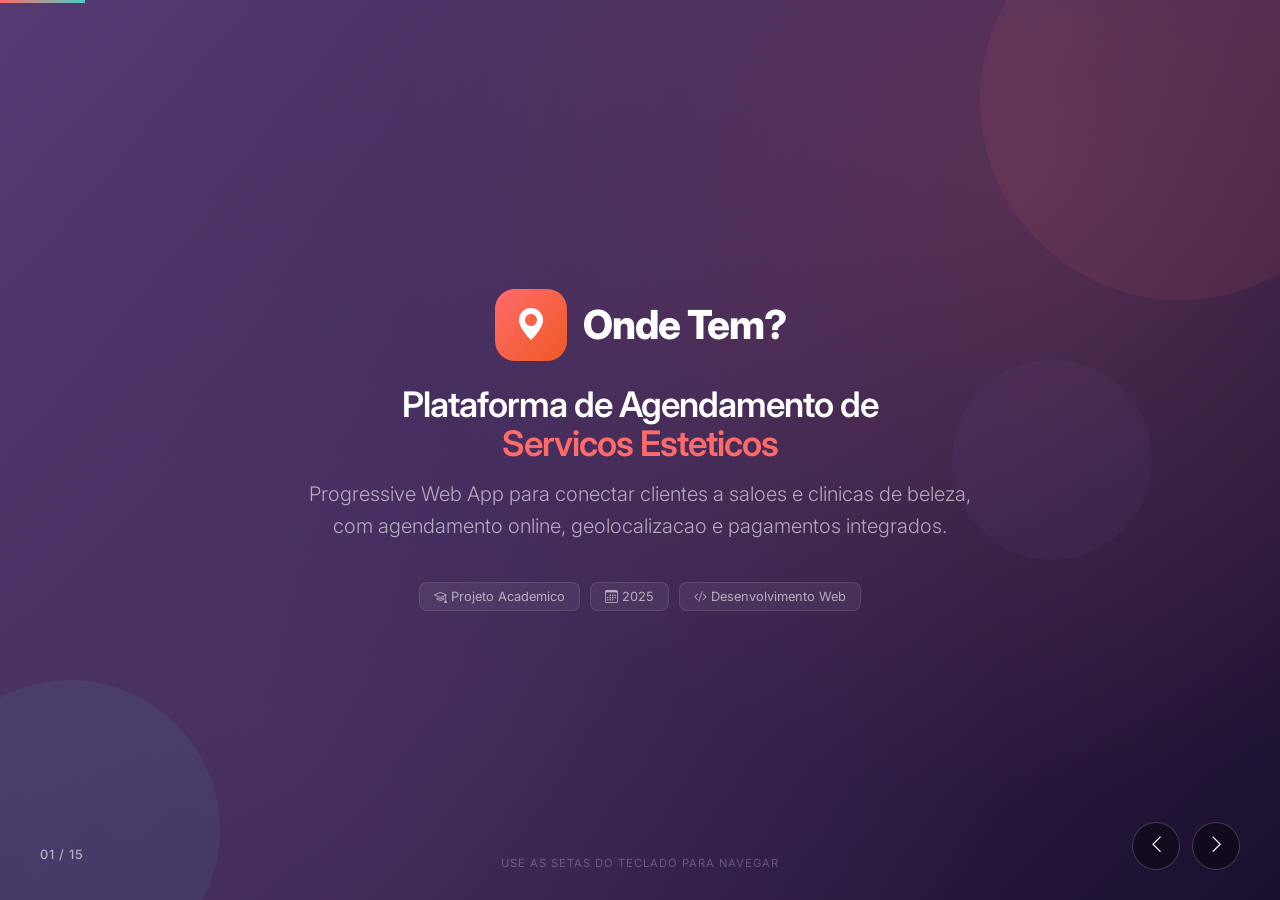
<file: apresentacao-ondetem.html>
<!DOCTYPE html>
<html lang="pt-br">
<head>
  <meta charset="UTF-8">
  <meta name="viewport" content="width=device-width, initial-scale=1.0">
  <title>Onde Tem? - Apresentacao Academica</title>
  <link href="https://fonts.googleapis.com/css2?family=Inter:wght@300;400;500;600;700;800;900&family=Fira+Code:wght@400;500&display=swap" rel="stylesheet">
  <link rel="stylesheet" href="https://cdn.jsdelivr.net/npm/bootstrap-icons@1.10.5/font/bootstrap-icons.css">
  <style>
    *, *::before, *::after { box-sizing: border-box; margin: 0; padding: 0; }

    :root {
      --primary: #553A73;
      --primary-light: #7B5EA7;
      --primary-dark: #3d2854;
      --accent: #FF6B6B;
      --accent2: #4ECDC4;
      --bg-dark: #0f0a1a;
      --bg-card: rgba(255,255,255,0.06);
      --text: #ffffff;
      --text-muted: rgba(255,255,255,0.6);
      --gradient1: linear-gradient(135deg, #553A73 0%, #3d2854 50%, #1a0f2e 100%);
      --gradient2: linear-gradient(135deg, #FF6B6B, #ee5a24);
      --gradient3: linear-gradient(135deg, #4ECDC4, #44b09e);
    }

    html { scroll-behavior: smooth; }

    body {
      font-family: 'Inter', -apple-system, sans-serif;
      background: var(--bg-dark);
      color: var(--text);
      overflow: hidden;
      height: 100vh;
      width: 100vw;
    }

    /* SLIDE CONTAINER */
    .slides-container {
      display: flex;
      width: 100%;
      height: 100vh;
      overflow: hidden;
      position: relative;
    }

    .slide {
      min-width: 100vw;
      height: 100vh;
      display: flex;
      flex-direction: column;
      justify-content: center;
      align-items: center;
      padding: 60px 80px;
      position: relative;
      overflow: hidden;
      transition: transform 0.6s cubic-bezier(0.25, 0.46, 0.45, 0.94);
    }

    /* BACKGROUNDS */
    .slide::before {
      content: '';
      position: absolute;
      top: 0; left: 0; right: 0; bottom: 0;
      z-index: 0;
    }

    .slide > * { position: relative; z-index: 1; }

    .bg-gradient1 { background: var(--gradient1); }
    .bg-gradient1::before {
      background: radial-gradient(circle at 20% 80%, rgba(85,58,115,0.4) 0%, transparent 60%),
                  radial-gradient(circle at 80% 20%, rgba(255,107,107,0.15) 0%, transparent 50%);
    }

    .bg-dark-pattern {
      background: #0f0a1a;
    }
    .bg-dark-pattern::before {
      background: radial-gradient(circle at 30% 70%, rgba(85,58,115,0.3) 0%, transparent 50%),
                  radial-gradient(circle at 70% 30%, rgba(78,205,196,0.1) 0%, transparent 40%);
    }

    .bg-accent {
      background: linear-gradient(135deg, #553A73 0%, #1a0f2e 100%);
    }
    .bg-accent::before {
      background: radial-gradient(circle at 50% 50%, rgba(255,107,107,0.15) 0%, transparent 60%);
    }

    .bg-tech {
      background: linear-gradient(160deg, #0f0a1a 0%, #1a1030 50%, #0f0a1a 100%);
    }
    .bg-tech::before {
      background:
        radial-gradient(circle at 10% 90%, rgba(78,205,196,0.2) 0%, transparent 40%),
        radial-gradient(circle at 90% 10%, rgba(255,107,107,0.1) 0%, transparent 40%);
    }

    /* ANIMATED SHAPES */
    .floating-shape {
      position: absolute;
      border-radius: 50%;
      opacity: 0.08;
      animation: floatShape 20s ease-in-out infinite;
    }
    .floating-shape.s1 { width: 400px; height: 400px; top: -100px; right: -100px; background: var(--accent); animation-delay: 0s; }
    .floating-shape.s2 { width: 300px; height: 300px; bottom: -80px; left: -80px; background: var(--accent2); animation-delay: -7s; }
    .floating-shape.s3 { width: 200px; height: 200px; top: 40%; right: 10%; background: var(--primary-light); animation-delay: -14s; }

    @keyframes floatShape {
      0%, 100% { transform: translate(0, 0) rotate(0deg); }
      33% { transform: translate(30px, -30px) rotate(120deg); }
      66% { transform: translate(-20px, 20px) rotate(240deg); }
    }

    /* TYPOGRAPHY */
    .slide-number {
      position: absolute;
      top: 30px;
      left: 40px;
      font-size: 0.75rem;
      font-weight: 600;
      letter-spacing: 3px;
      text-transform: uppercase;
      color: var(--text-muted);
    }

    .section-tag {
      display: inline-block;
      background: rgba(255,107,107,0.15);
      color: var(--accent);
      padding: 6px 18px;
      border-radius: 30px;
      font-size: 0.75rem;
      font-weight: 600;
      letter-spacing: 2px;
      text-transform: uppercase;
      margin-bottom: 20px;
      border: 1px solid rgba(255,107,107,0.2);
    }

    .section-tag.green {
      background: rgba(78,205,196,0.15);
      color: var(--accent2);
      border-color: rgba(78,205,196,0.2);
    }

    .section-tag.purple {
      background: rgba(85,58,115,0.3);
      color: var(--primary-light);
      border-color: rgba(85,58,115,0.3);
    }

    h1 {
      font-size: 3.5rem;
      font-weight: 800;
      line-height: 1.1;
      margin-bottom: 20px;
      letter-spacing: -1px;
    }

    h2 {
      font-size: 2.8rem;
      font-weight: 700;
      line-height: 1.15;
      margin-bottom: 16px;
      letter-spacing: -0.5px;
    }

    h3 {
      font-size: 1.6rem;
      font-weight: 600;
      margin-bottom: 12px;
    }

    .subtitle {
      font-size: 1.25rem;
      color: var(--text-muted);
      font-weight: 300;
      line-height: 1.6;
      max-width: 700px;
    }

    .highlight { color: var(--accent); }
    .highlight2 { color: var(--accent2); }
    .highlight-purple { color: var(--primary-light); }

    /* GRID LAYOUTS */
    .content-grid {
      display: grid;
      gap: 24px;
      width: 100%;
      max-width: 1100px;
    }

    .grid-2 { grid-template-columns: 1fr 1fr; }
    .grid-3 { grid-template-columns: 1fr 1fr 1fr; }
    .grid-4 { grid-template-columns: 1fr 1fr 1fr 1fr; }
    .grid-2-1 { grid-template-columns: 2fr 1fr; }
    .grid-1-2 { grid-template-columns: 1fr 2fr; }

    /* CARDS */
    .card-glass {
      background: var(--bg-card);
      backdrop-filter: blur(20px);
      border: 1px solid rgba(255,255,255,0.08);
      border-radius: 20px;
      padding: 32px;
      transition: all 0.3s ease;
    }

    .card-glass:hover {
      background: rgba(255,255,255,0.1);
      border-color: rgba(255,255,255,0.15);
      transform: translateY(-4px);
    }

    .card-glass .icon-box {
      width: 56px;
      height: 56px;
      border-radius: 16px;
      display: flex;
      align-items: center;
      justify-content: center;
      font-size: 1.5rem;
      margin-bottom: 16px;
    }

    .icon-red { background: rgba(255,107,107,0.15); color: var(--accent); }
    .icon-green { background: rgba(78,205,196,0.15); color: var(--accent2); }
    .icon-purple { background: rgba(85,58,115,0.3); color: var(--primary-light); }
    .icon-blue { background: rgba(59,130,246,0.15); color: #60a5fa; }
    .icon-orange { background: rgba(251,191,36,0.15); color: #fbbf24; }

    .card-glass h3 { font-size: 1.15rem; margin-bottom: 8px; }
    .card-glass p { font-size: 0.9rem; color: var(--text-muted); line-height: 1.5; margin: 0; }

    /* TECH BADGES */
    .tech-badge {
      display: inline-flex;
      align-items: center;
      gap: 8px;
      background: var(--bg-card);
      border: 1px solid rgba(255,255,255,0.1);
      border-radius: 12px;
      padding: 12px 20px;
      font-size: 0.9rem;
      font-weight: 500;
      transition: all 0.3s ease;
    }
    .tech-badge:hover {
      background: rgba(255,255,255,0.1);
      transform: scale(1.05);
    }
    .tech-badge i { font-size: 1.3rem; }

    /* FLOW DIAGRAM */
    .flow-step {
      display: flex;
      align-items: center;
      gap: 20px;
      padding: 20px;
      background: var(--bg-card);
      border-radius: 16px;
      border: 1px solid rgba(255,255,255,0.08);
    }

    .flow-number {
      width: 48px;
      height: 48px;
      border-radius: 50%;
      display: flex;
      align-items: center;
      justify-content: center;
      font-weight: 700;
      font-size: 1.2rem;
      flex-shrink: 0;
    }

    .flow-arrow {
      text-align: center;
      color: var(--text-muted);
      font-size: 1.5rem;
      padding: 4px 0;
    }

    /* STATS */
    .stat-big {
      text-align: center;
    }
    .stat-big .number {
      font-size: 3rem;
      font-weight: 800;
      background: var(--gradient2);
      -webkit-background-clip: text;
      -webkit-text-fill-color: transparent;
      background-clip: text;
    }
    .stat-big .label {
      font-size: 0.85rem;
      color: var(--text-muted);
      margin-top: 4px;
    }

    /* TABLE */
    .comparison-table {
      width: 100%;
      max-width: 900px;
      border-collapse: separate;
      border-spacing: 0;
      border-radius: 16px;
      overflow: hidden;
      background: var(--bg-card);
      border: 1px solid rgba(255,255,255,0.08);
    }
    .comparison-table th {
      background: rgba(85,58,115,0.3);
      padding: 16px 24px;
      text-align: left;
      font-weight: 600;
      font-size: 0.9rem;
      letter-spacing: 0.5px;
    }
    .comparison-table td {
      padding: 14px 24px;
      border-top: 1px solid rgba(255,255,255,0.05);
      font-size: 0.9rem;
      color: var(--text-muted);
    }
    .comparison-table tr:hover td {
      background: rgba(255,255,255,0.03);
    }

    /* TIMELINE */
    .timeline {
      display: flex;
      flex-direction: column;
      gap: 0;
      max-width: 800px;
      width: 100%;
    }
    .timeline-item {
      display: flex;
      gap: 20px;
      padding: 16px 0;
    }
    .timeline-dot {
      width: 14px;
      height: 14px;
      border-radius: 50%;
      margin-top: 5px;
      flex-shrink: 0;
      position: relative;
    }
    .timeline-dot::after {
      content: '';
      position: absolute;
      top: 18px;
      left: 50%;
      transform: translateX(-50%);
      width: 2px;
      height: calc(100% + 18px);
      background: rgba(255,255,255,0.1);
    }
    .timeline-item:last-child .timeline-dot::after { display: none; }

    /* NAVIGATION */
    .nav-controls {
      position: fixed;
      bottom: 30px;
      right: 40px;
      display: flex;
      gap: 12px;
      z-index: 1000;
    }

    .nav-btn {
      width: 48px;
      height: 48px;
      border-radius: 50%;
      border: 1px solid rgba(255,255,255,0.2);
      background: rgba(0,0,0,0.4);
      backdrop-filter: blur(20px);
      color: white;
      cursor: pointer;
      display: flex;
      align-items: center;
      justify-content: center;
      font-size: 1.2rem;
      transition: all 0.3s ease;
    }

    .nav-btn:hover {
      background: var(--primary);
      border-color: var(--primary);
      transform: scale(1.1);
    }

    .slide-counter {
      position: fixed;
      bottom: 38px;
      left: 40px;
      font-size: 0.8rem;
      font-weight: 500;
      color: var(--text-muted);
      z-index: 1000;
      letter-spacing: 1px;
    }

    /* PROGRESS BAR */
    .progress-bar-top {
      position: fixed;
      top: 0;
      left: 0;
      height: 3px;
      background: linear-gradient(90deg, var(--accent), var(--accent2));
      z-index: 1001;
      transition: width 0.4s ease;
    }

    /* CODE BLOCK */
    .code-block {
      background: rgba(0,0,0,0.4);
      border: 1px solid rgba(255,255,255,0.1);
      border-radius: 12px;
      padding: 20px 24px;
      font-family: 'Fira Code', monospace;
      font-size: 0.85rem;
      line-height: 1.7;
      overflow-x: auto;
      color: #e2e8f0;
    }
    .code-comment { color: #6b7280; }
    .code-keyword { color: #c084fc; }
    .code-string { color: #34d399; }
    .code-func { color: #60a5fa; }

    /* LOGO */
    .logo-big {
      display: flex;
      align-items: center;
      gap: 16px;
      margin-bottom: 24px;
    }
    .logo-big .logo-icon {
      width: 72px;
      height: 72px;
      background: var(--gradient2);
      border-radius: 20px;
      display: flex;
      align-items: center;
      justify-content: center;
      font-size: 2rem;
      color: white;
    }
    .logo-big .logo-text {
      font-size: 2.5rem;
      font-weight: 800;
      letter-spacing: -1px;
    }

    /* LIST */
    .feature-list {
      list-style: none;
      padding: 0;
    }
    .feature-list li {
      display: flex;
      align-items: flex-start;
      gap: 12px;
      padding: 10px 0;
      font-size: 0.95rem;
      color: var(--text-muted);
    }
    .feature-list li i {
      color: var(--accent2);
      margin-top: 3px;
      flex-shrink: 0;
    }

    /* TWO-COL LAYOUT */
    .two-col {
      display: flex;
      gap: 60px;
      width: 100%;
      max-width: 1100px;
      align-items: center;
    }
    .two-col .col-text { flex: 1; }
    .two-col .col-visual { flex: 1; }

    /* MOCKUP */
    .browser-mockup {
      background: #1a1a2e;
      border-radius: 16px;
      border: 1px solid rgba(255,255,255,0.1);
      overflow: hidden;
      box-shadow: 0 20px 60px rgba(0,0,0,0.4);
    }
    .browser-bar {
      display: flex;
      align-items: center;
      gap: 8px;
      padding: 12px 16px;
      background: rgba(255,255,255,0.05);
      border-bottom: 1px solid rgba(255,255,255,0.06);
    }
    .browser-dot {
      width: 10px;
      height: 10px;
      border-radius: 50%;
    }
    .browser-dot.red { background: #ff5f56; }
    .browser-dot.yellow { background: #ffbd2e; }
    .browser-dot.green { background: #27ca3f; }
    .browser-url {
      flex: 1;
      margin-left: 10px;
      background: rgba(0,0,0,0.3);
      border-radius: 6px;
      padding: 5px 12px;
      font-size: 0.75rem;
      color: var(--text-muted);
    }
    .browser-content {
      padding: 24px;
      min-height: 200px;
    }

    /* ARCHITECTURE */
    .arch-box {
      padding: 16px 24px;
      border-radius: 12px;
      text-align: center;
      font-weight: 600;
      font-size: 0.9rem;
    }
    .arch-frontend { background: rgba(78,205,196,0.15); border: 1px solid rgba(78,205,196,0.3); color: var(--accent2); }
    .arch-backend { background: rgba(255,107,107,0.15); border: 1px solid rgba(255,107,107,0.3); color: var(--accent); }
    .arch-storage { background: rgba(85,58,115,0.3); border: 1px solid rgba(85,58,115,0.4); color: var(--primary-light); }
    .arch-api { background: rgba(251,191,36,0.15); border: 1px solid rgba(251,191,36,0.3); color: #fbbf24; }

    .connector {
      text-align: center;
      color: var(--text-muted);
      font-size: 1.5rem;
      padding: 4px 0;
    }

    /* RESPONSIVE */
    @media (max-width: 900px) {
      .slide { padding: 40px 30px; }
      h1 { font-size: 2.5rem; }
      h2 { font-size: 2rem; }
      .grid-2, .grid-3, .grid-4 { grid-template-columns: 1fr; }
      .two-col { flex-direction: column; gap: 30px; }
    }

    /* Keyboard hint */
    .keyboard-hint {
      position: fixed;
      bottom: 30px;
      left: 50%;
      transform: translateX(-50%);
      font-size: 0.7rem;
      color: rgba(255,255,255,0.25);
      z-index: 1000;
      letter-spacing: 1px;
    }

    /* Badge row */
    .badge-row {
      display: flex;
      flex-wrap: wrap;
      gap: 10px;
    }

    .mini-badge {
      background: rgba(255,255,255,0.06);
      border: 1px solid rgba(255,255,255,0.1);
      padding: 6px 14px;
      border-radius: 8px;
      font-size: 0.8rem;
      color: var(--text-muted);
    }

    .text-left { text-align: left; }
    .w-full { width: 100%; max-width: 1100px; }
    .mb-8 { margin-bottom: 8px; }
    .mb-16 { margin-bottom: 16px; }
    .mb-24 { margin-bottom: 24px; }
    .mb-32 { margin-bottom: 32px; }
    .mb-40 { margin-bottom: 40px; }
    .mt-16 { margin-top: 16px; }
    .mt-24 { margin-top: 24px; }
    .gap-16 { gap: 16px; }
    .gap-32 { gap: 32px; }
    .d-flex { display: flex; }
    .flex-wrap { flex-wrap: wrap; }
    .items-center { align-items: center; }
    .justify-center { justify-content: center; }
    .text-center { text-align: center; }

    .divider {
      width: 60px;
      height: 4px;
      border-radius: 2px;
      background: var(--gradient2);
      margin-bottom: 24px;
    }

    .tag-row {
      display: flex;
      gap: 8px;
      flex-wrap: wrap;
      margin-top: 12px;
    }
    .tag-sm {
      font-size: 0.7rem;
      padding: 4px 10px;
      border-radius: 6px;
      background: rgba(255,255,255,0.06);
      color: var(--text-muted);
      border: 1px solid rgba(255,255,255,0.08);
    }
  </style>
</head>
<body>

<div class="progress-bar-top" id="progressBar"></div>

<!-- ==================== SLIDE 1: CAPA ==================== -->
<div class="slides-container" id="slidesContainer">
  <div class="slide bg-gradient1">
    <div class="floating-shape s1"></div>
    <div class="floating-shape s2"></div>
    <div class="floating-shape s3"></div>

    <div style="text-align: center; max-width: 800px;">
      <div class="logo-big" style="justify-content: center;">
        <div class="logo-icon"><i class="bi bi-geo-alt-fill"></i></div>
        <div class="logo-text">Onde Tem?</div>
      </div>
      <h1 style="font-size: 2.2rem; font-weight: 600; margin-bottom: 16px;">
        Plataforma de Agendamento de<br><span class="highlight">Servicos Esteticos</span>
      </h1>
      <p class="subtitle" style="margin: 0 auto 40px auto;">
        Progressive Web App para conectar clientes a saloes e clinicas de beleza, com agendamento online, geolocalizacao e pagamentos integrados.
      </p>
      <div class="badge-row" style="justify-content: center;">
        <div class="mini-badge"><i class="bi bi-mortarboard me-1"></i> Projeto Academico</div>
        <div class="mini-badge"><i class="bi bi-calendar3 me-1"></i> 2025</div>
        <div class="mini-badge"><i class="bi bi-code-slash me-1"></i> Desenvolvimento Web</div>
      </div>
    </div>
  </div>

  <!-- ==================== SLIDE 2: PROBLEMA ==================== -->
  <div class="slide bg-dark-pattern">
    <div class="slide-number">02 / 15</div>
    <div class="w-full text-left">
      <div class="section-tag">Contexto</div>
      <h2>O Problema que <span class="highlight">Resolvemos</span></h2>
      <p class="subtitle mb-40">O mercado de beleza e estetica enfrenta desafios de digitalizacao e conexao entre profissionais e clientes.</p>

      <div class="content-grid grid-3">
        <div class="card-glass">
          <div class="icon-box icon-red"><i class="bi bi-search"></i></div>
          <h3>Dificuldade de Encontrar</h3>
          <p>Clientes nao conseguem encontrar facilmente saloes proximos com servicos disponiveis e precos transparentes.</p>
        </div>
        <div class="card-glass">
          <div class="icon-box icon-green"><i class="bi bi-telephone-x"></i></div>
          <h3>Agendamento Manual</h3>
          <p>Marcacao por telefone ou presencial causa filas, conflitos de horario e desistencias frequentes.</p>
        </div>
        <div class="card-glass">
          <div class="icon-box icon-purple"><i class="bi bi-shop-window"></i></div>
          <h3>Visibilidade Limitada</h3>
          <p>Pequenos saloes e profissionais autonomos nao possuem presenca digital para atrair novos clientes.</p>
        </div>
      </div>
    </div>
  </div>

  <!-- ==================== SLIDE 3: SOLUCAO ==================== -->
  <div class="slide bg-accent">
    <div class="slide-number">03 / 15</div>
    <div class="two-col">
      <div class="col-text">
        <div class="section-tag green">Solucao</div>
        <h2>A Plataforma<br><span class="highlight2">Onde Tem?</span></h2>
        <p class="subtitle mb-24">Um marketplace digital no estilo Airbnb, focado em servicos de beleza e estetica, com geolocalizacao em tempo real.</p>
        <ul class="feature-list">
          <li><i class="bi bi-check-circle-fill"></i> Busca inteligente por servicos e localizacao</li>
          <li><i class="bi bi-check-circle-fill"></i> Agendamento online com escolha de horario</li>
          <li><i class="bi bi-check-circle-fill"></i> Pagamento integrado (Pix, Cartao, Local)</li>
          <li><i class="bi bi-check-circle-fill"></i> Mapa interativo com saloes proximos</li>
          <li><i class="bi bi-check-circle-fill"></i> Funciona offline (PWA)</li>
          <li><i class="bi bi-check-circle-fill"></i> Notificacoes push de lembretes</li>
        </ul>
      </div>
      <div class="col-visual">
        <div class="browser-mockup">
          <div class="browser-bar">
            <div class="browser-dot red"></div>
            <div class="browser-dot yellow"></div>
            <div class="browser-dot green"></div>
            <div class="browser-url">ondetem.app</div>
          </div>
          <div class="browser-content" style="padding: 0;">
            <div style="display: flex; height: 280px;">
              <div style="flex: 1; padding: 20px; background: rgba(255,255,255,0.03);">
                <div style="background: rgba(85,58,115,0.2); border-radius: 8px; padding: 8px 12px; margin-bottom: 12px; font-size: 0.75rem; font-weight: 600;">
                  <i class="bi bi-geo-alt-fill" style="color: var(--accent);"></i> Seu momento de beleza
                </div>
                <div style="display: flex; gap: 10px; margin-bottom: 16px;">
                  <div style="text-align: center;">
                    <div style="width: 36px; height: 36px; background: rgba(85,58,115,0.3); border-radius: 50%; display: flex; align-items: center; justify-content: center; margin: 0 auto 4px;"><i class="bi bi-scissors" style="font-size: 0.7rem;"></i></div>
                    <span style="font-size: 0.6rem;">Cabelo</span>
                  </div>
                  <div style="text-align: center;">
                    <div style="width: 36px; height: 36px; background: rgba(85,58,115,0.3); border-radius: 50%; display: flex; align-items: center; justify-content: center; margin: 0 auto 4px;"><i class="bi bi-brush" style="font-size: 0.7rem;"></i></div>
                    <span style="font-size: 0.6rem;">Unhas</span>
                  </div>
                  <div style="text-align: center;">
                    <div style="width: 36px; height: 36px; background: rgba(85,58,115,0.3); border-radius: 50%; display: flex; align-items: center; justify-content: center; margin: 0 auto 4px;"><i class="bi bi-eye" style="font-size: 0.7rem;"></i></div>
                    <span style="font-size: 0.6rem;">Face</span>
                  </div>
                </div>
                <div style="background: rgba(255,255,255,0.05); border-radius: 10px; padding: 10px; border: 1px solid rgba(255,255,255,0.06);">
                  <div style="font-size: 0.75rem; font-weight: 600;">Studio Bella Donna</div>
                  <div style="font-size: 0.6rem; color: var(--text-muted);">Cabelo - Unhas - Sobrancelhas</div>
                  <div style="background: var(--primary); color: white; text-align: center; padding: 4px; border-radius: 6px; margin-top: 8px; font-size: 0.65rem; font-weight: 600;">Agendar</div>
                </div>
              </div>
              <div style="flex: 1.2; background: rgba(78,205,196,0.08); display: flex; align-items: center; justify-content: center; position: relative;">
                <i class="bi bi-map" style="font-size: 4rem; color: rgba(78,205,196,0.3);"></i>
                <div style="position: absolute; top: 30%; left: 40%;"><i class="bi bi-geo-alt-fill" style="color: var(--accent); font-size: 1.2rem;"></i></div>
                <div style="position: absolute; top: 55%; left: 60%;"><i class="bi bi-geo-alt-fill" style="color: #60a5fa; font-size: 1rem;"></i></div>
                <div style="position: absolute; top: 40%; left: 70%;"><i class="bi bi-geo-alt-fill" style="color: #60a5fa; font-size: 1rem;"></i></div>
              </div>
            </div>
          </div>
        </div>
      </div>
    </div>
  </div>

  <!-- ==================== SLIDE 4: OBJETIVOS ==================== -->
  <div class="slide bg-dark-pattern">
    <div class="slide-number">04 / 15</div>
    <div class="w-full text-left">
      <div class="section-tag purple">Objetivos</div>
      <h2>Objetivos do <span class="highlight-purple">Projeto</span></h2>
      <div class="content-grid grid-2 mt-24" style="gap: 20px;">
        <div class="card-glass" style="border-left: 3px solid var(--accent);">
          <h3 style="color: var(--accent);"><i class="bi bi-bullseye me-2"></i>Objetivo Geral</h3>
          <p>Desenvolver uma Progressive Web App (PWA) que funcione como marketplace para conectar clientes a profissionais de estetica, facilitando a busca, agendamento e pagamento de servicos de beleza em Saquarema - RJ.</p>
        </div>
        <div style="display: flex; flex-direction: column; gap: 12px;">
          <div class="card-glass" style="padding: 20px;">
            <div class="d-flex items-center" style="gap: 12px;">
              <div style="width: 36px; height: 36px; border-radius: 10px; background: rgba(78,205,196,0.15); display: flex; align-items: center; justify-content: center; flex-shrink: 0;"><i class="bi bi-1-circle" style="color: var(--accent2);"></i></div>
              <p>Criar interface responsiva no estilo marketplace (Airbnb-like)</p>
            </div>
          </div>
          <div class="card-glass" style="padding: 20px;">
            <div class="d-flex items-center" style="gap: 12px;">
              <div style="width: 36px; height: 36px; border-radius: 10px; background: rgba(78,205,196,0.15); display: flex; align-items: center; justify-content: center; flex-shrink: 0;"><i class="bi bi-2-circle" style="color: var(--accent2);"></i></div>
              <p>Implementar sistema de agendamento com multiplas formas de pagamento</p>
            </div>
          </div>
          <div class="card-glass" style="padding: 20px;">
            <div class="d-flex items-center" style="gap: 12px;">
              <div style="width: 36px; height: 36px; border-radius: 10px; background: rgba(78,205,196,0.15); display: flex; align-items: center; justify-content: center; flex-shrink: 0;"><i class="bi bi-3-circle" style="color: var(--accent2);"></i></div>
              <p>Integrar mapa interativo com geolocalizacao para busca por proximidade</p>
            </div>
          </div>
          <div class="card-glass" style="padding: 20px;">
            <div class="d-flex items-center" style="gap: 12px;">
              <div style="width: 36px; height: 36px; border-radius: 10px; background: rgba(78,205,196,0.15); display: flex; align-items: center; justify-content: center; flex-shrink: 0;"><i class="bi bi-4-circle" style="color: var(--accent2);"></i></div>
              <p>Garantir funcionamento offline e notificacoes push como PWA</p>
            </div>
          </div>
        </div>
      </div>
    </div>
  </div>

  <!-- ==================== SLIDE 5: TECNOLOGIAS ==================== -->
  <div class="slide bg-tech">
    <div class="slide-number">05 / 15</div>
    <div class="w-full text-center">
      <div class="section-tag">Stack Tecnologico</div>
      <h2>Tecnologias <span class="highlight">Utilizadas</span></h2>
      <p class="subtitle" style="margin: 0 auto 40px auto;">Combinacao moderna de tecnologias front-end para uma experiencia rica e performatica.</p>

      <div class="content-grid grid-4" style="gap: 16px;">
        <div class="card-glass text-center" style="padding: 24px 16px;">
          <div style="font-size: 2.5rem; margin-bottom: 12px; color: #f7df1e;">
            <i class="bi bi-filetype-js"></i>
          </div>
          <h3>JavaScript ES6+</h3>
          <p>Logica principal, DOM manipulation, async/await</p>
        </div>
        <div class="card-glass text-center" style="padding: 24px 16px;">
          <div style="font-size: 2.5rem; margin-bottom: 12px; color: #7952b3;">
            <i class="bi bi-bootstrap"></i>
          </div>
          <h3>Bootstrap 5.3</h3>
          <p>Framework CSS, grid responsivo, componentes UI</p>
        </div>
        <div class="card-glass text-center" style="padding: 24px 16px;">
          <div style="font-size: 2.5rem; margin-bottom: 12px; color: var(--accent2);">
            <i class="bi bi-map"></i>
          </div>
          <h3>Leaflet.js</h3>
          <p>Mapa interativo com OpenStreetMap</p>
        </div>
        <div class="card-glass text-center" style="padding: 24px 16px;">
          <div style="font-size: 2.5rem; margin-bottom: 12px; color: var(--accent);">
            <i class="bi bi-phone"></i>
          </div>
          <h3>PWA</h3>
          <p>Service Worker, cache offline, manifest</p>
        </div>
      </div>

      <div class="d-flex gap-16 flex-wrap justify-center mt-24">
        <div class="tech-badge"><i class="bi bi-filetype-html" style="color: #e34c26;"></i> HTML5</div>
        <div class="tech-badge"><i class="bi bi-filetype-css" style="color: #264de4;"></i> CSS3</div>
        <div class="tech-badge"><i class="bi bi-geo-alt" style="color: var(--accent2);"></i> Nominatim API</div>
        <div class="tech-badge"><i class="bi bi-bell" style="color: #fbbf24;"></i> Push API / VAPID</div>
        <div class="tech-badge"><i class="bi bi-hdd-stack" style="color: #60a5fa;"></i> LocalStorage</div>
        <div class="tech-badge"><i class="bi bi-globe" style="color: var(--accent);"></i> Geolocation API</div>
      </div>
    </div>
  </div>

  <!-- ==================== SLIDE 6: ARQUITETURA ==================== -->
  <div class="slide bg-dark-pattern">
    <div class="slide-number">06 / 15</div>
    <div class="two-col">
      <div class="col-text">
        <div class="section-tag green">Arquitetura</div>
        <h2>Arquitetura do <span class="highlight2">Sistema</span></h2>
        <p class="subtitle mb-24">Aplicacao client-side com armazenamento local e integracoes externas via APIs REST.</p>
        <ul class="feature-list">
          <li><i class="bi bi-diagram-3"></i> Arquitetura SPA (Single Page Application)</li>
          <li><i class="bi bi-hdd"></i> Persistencia via LocalStorage no navegador</li>
          <li><i class="bi bi-cloud"></i> APIs externas: OpenStreetMap, Nominatim</li>
          <li><i class="bi bi-shield-check"></i> Validacao client-side com Luhn Algorithm</li>
          <li><i class="bi bi-arrow-repeat"></i> Service Worker com estrategia Cache-First</li>
        </ul>
      </div>
      <div class="col-visual">
        <div style="display: flex; flex-direction: column; gap: 12px;">
          <div class="arch-box arch-frontend">
            <i class="bi bi-display me-2"></i> FRONTEND (HTML + CSS + JS)
            <div class="tag-row" style="justify-content: center;">
              <span class="tag-sm">index.html</span>
              <span class="tag-sm">script.js</span>
              <span class="tag-sm">style.css</span>
            </div>
          </div>
          <div class="connector"><i class="bi bi-arrow-down-up"></i></div>
          <div style="display: grid; grid-template-columns: 1fr 1fr; gap: 12px;">
            <div class="arch-box arch-storage">
              <i class="bi bi-device-ssd me-2"></i> LocalStorage
              <div class="tag-row" style="justify-content: center;">
                <span class="tag-sm">Usuarios</span>
                <span class="tag-sm">Agendamentos</span>
              </div>
            </div>
            <div class="arch-box arch-backend">
              <i class="bi bi-gear me-2"></i> Service Worker
              <div class="tag-row" style="justify-content: center;">
                <span class="tag-sm">Cache</span>
                <span class="tag-sm">Push</span>
              </div>
            </div>
          </div>
          <div class="connector"><i class="bi bi-arrow-down-up"></i></div>
          <div class="arch-box arch-api">
            <i class="bi bi-cloud me-2"></i> APIs Externas
            <div class="tag-row" style="justify-content: center;">
              <span class="tag-sm">OpenStreetMap</span>
              <span class="tag-sm">Nominatim Geocoding</span>
              <span class="tag-sm">VAPID Push</span>
            </div>
          </div>
        </div>
      </div>
    </div>
  </div>

  <!-- ==================== SLIDE 7: PERFIS DE USUARIO ==================== -->
  <div class="slide bg-accent">
    <div class="slide-number">07 / 15</div>
    <div class="w-full text-left">
      <div class="section-tag">Perfis de Usuario</div>
      <h2>Tres Perfis, <span class="highlight">Uma Plataforma</span></h2>
      <p class="subtitle mb-32">Cada tipo de usuario possui painel e funcionalidades exclusivas.</p>

      <div class="content-grid grid-3">
        <div class="card-glass">
          <div class="icon-box icon-green"><i class="bi bi-person"></i></div>
          <h3>Cliente (Usuario)</h3>
          <p class="mb-16">Busca servicos, realiza agendamentos e efetua pagamentos.</p>
          <ul class="feature-list" style="font-size: 0.85rem;">
            <li><i class="bi bi-check2"></i> Dashboard pessoal</li>
            <li><i class="bi bi-check2"></i> Historico de agendamentos</li>
            <li><i class="bi bi-check2"></i> Sistema de favoritos</li>
            <li><i class="bi bi-check2"></i> Alterar perfil e senha</li>
            <li><i class="bi bi-check2"></i> Lembretes por notificacao</li>
          </ul>
        </div>
        <div class="card-glass" style="border: 1px solid rgba(255,107,107,0.2);">
          <div class="icon-box icon-red"><i class="bi bi-shop"></i></div>
          <h3>Empresa (Parceiro)</h3>
          <p class="mb-16">Gerencia servicos, agenda e localizacao no mapa.</p>
          <ul class="feature-list" style="font-size: 0.85rem;">
            <li><i class="bi bi-check2"></i> Painel administrativo</li>
            <li><i class="bi bi-check2"></i> Gestao de servicos/precos</li>
            <li><i class="bi bi-check2"></i> Agenda semanal interativa</li>
            <li><i class="bi bi-check2"></i> Localizacao GPS no mapa</li>
            <li><i class="bi bi-check2"></i> Perfil publicavel</li>
          </ul>
        </div>
        <div class="card-glass">
          <div class="icon-box icon-purple"><i class="bi bi-shield-lock"></i></div>
          <h3>Administrador</h3>
          <p class="mb-16">Supervisao do sistema e gestao de dados globais.</p>
          <ul class="feature-list" style="font-size: 0.85rem;">
            <li><i class="bi bi-check2"></i> Visao geral do sistema</li>
            <li><i class="bi bi-check2"></i> Estatisticas de uso</li>
            <li><i class="bi bi-check2"></i> Gestao de usuarios</li>
            <li><i class="bi bi-check2"></i> Gestao de empresas</li>
            <li><i class="bi bi-check2"></i> Controle de cadastros</li>
          </ul>
        </div>
      </div>
    </div>
  </div>

  <!-- ==================== SLIDE 8: FLUXO DO USUARIO ==================== -->
  <div class="slide bg-dark-pattern">
    <div class="slide-number">08 / 15</div>
    <div class="two-col">
      <div class="col-text">
        <div class="section-tag">Jornada do Usuario</div>
        <h2>Fluxo de <span class="highlight">Agendamento</span></h2>
        <p class="subtitle">Da busca ao pagamento em poucos cliques, uma experiencia intuitiva e fluida.</p>
      </div>
      <div class="col-visual">
        <div style="display: flex; flex-direction: column; gap: 8px;">
          <div class="flow-step">
            <div class="flow-number" style="background: rgba(78,205,196,0.2); color: var(--accent2);">1</div>
            <div>
              <h3 style="font-size: 1rem; margin-bottom: 4px;">Busca e Exploracao</h3>
              <p style="font-size: 0.85rem; color: var(--text-muted);">Buscar por servicos, categorias ou navegar no mapa interativo</p>
            </div>
          </div>
          <div class="flow-arrow"><i class="bi bi-chevron-down"></i></div>
          <div class="flow-step">
            <div class="flow-number" style="background: rgba(255,107,107,0.2); color: var(--accent);">2</div>
            <div>
              <h3 style="font-size: 1rem; margin-bottom: 4px;">Selecao do Estabelecimento</h3>
              <p style="font-size: 0.85rem; color: var(--text-muted);">Escolher salao, ver avaliacao, distancia e servicos oferecidos</p>
            </div>
          </div>
          <div class="flow-arrow"><i class="bi bi-chevron-down"></i></div>
          <div class="flow-step">
            <div class="flow-number" style="background: rgba(85,58,115,0.3); color: var(--primary-light);">3</div>
            <div>
              <h3 style="font-size: 1rem; margin-bottom: 4px;">Agendamento</h3>
              <p style="font-size: 0.85rem; color: var(--text-muted);">Escolher data, horario disponivel e forma de pagamento</p>
            </div>
          </div>
          <div class="flow-arrow"><i class="bi bi-chevron-down"></i></div>
          <div class="flow-step">
            <div class="flow-number" style="background: rgba(251,191,36,0.2); color: #fbbf24;">4</div>
            <div>
              <h3 style="font-size: 1rem; margin-bottom: 4px;">Pagamento</h3>
              <p style="font-size: 0.85rem; color: var(--text-muted);">Pagar via Pix (QR Code), Cartao de Credito ou no local</p>
            </div>
          </div>
          <div class="flow-arrow"><i class="bi bi-chevron-down"></i></div>
          <div class="flow-step">
            <div class="flow-number" style="background: rgba(52,211,153,0.2); color: #34d399;">5</div>
            <div>
              <h3 style="font-size: 1rem; margin-bottom: 4px;">Confirmacao + Lembrete</h3>
              <p style="font-size: 0.85rem; color: var(--text-muted);">Receber confirmacao e notificacao push antes do agendamento</p>
            </div>
          </div>
        </div>
      </div>
    </div>
  </div>

  <!-- ==================== SLIDE 9: INTERFACE PRINCIPAL ==================== -->
  <div class="slide bg-tech">
    <div class="slide-number">09 / 15</div>
    <div class="w-full text-left">
      <div class="section-tag green">Interface</div>
      <h2>Tela Principal - <span class="highlight2">Estilo Airbnb</span></h2>
      <p class="subtitle mb-32">Layout split-screen com listagem rolavel a esquerda e mapa interativo a direita.</p>

      <div class="content-grid grid-2" style="gap: 32px;">
        <div>
          <div class="card-glass mb-24">
            <h3><i class="bi bi-layout-split me-2" style="color: var(--accent2);"></i>Split Screen Layout</h3>
            <p>Inspirado no design do Airbnb: lado esquerdo com cards de saloes rolaveis e lado direito com mapa fixo mostrando localizacoes.</p>
          </div>
          <div class="card-glass mb-24">
            <h3><i class="bi bi-search me-2" style="color: var(--accent);"></i>Busca Inteligente</h3>
            <p>Barra de busca com filtragem em tempo real por nome do salao ou tipo de servico, com versao desktop e mobile.</p>
          </div>
          <div class="card-glass">
            <h3><i class="bi bi-grid-fill me-2" style="color: var(--primary-light);"></i>Filtro por Categorias</h3>
            <p>Botoes de categoria (Cabelo, Manicure, Depilacao, Sobrancelhas, Massagem) com icones e feedback visual.</p>
          </div>
        </div>
        <div>
          <div class="card-glass mb-24">
            <h3><i class="bi bi-pin-map me-2" style="color: var(--accent2);"></i>Mapa Interativo (Leaflet)</h3>
            <p>Marcadores coloridos para cada salao. Ao clicar no card, o mapa centraliza no estabelecimento com animacao flyTo. Calculo de distancia via Haversine.</p>
          </div>
          <div class="card-glass mb-24">
            <h3><i class="bi bi-phone me-2" style="color: #fbbf24;"></i>Responsividade Mobile</h3>
            <p>No mobile, layout se transforma em gaveta deslizante (drawer) sobre o mapa, com barrinha de arrastar e categorias sticky.</p>
          </div>
          <div class="card-glass">
            <h3><i class="bi bi-cursor me-2" style="color: #60a5fa;"></i>Geolocalizacao</h3>
            <p>Deteccao automatica da posicao do usuario via GPS, com calculo de distancia para cada estabelecimento.</p>
          </div>
        </div>
      </div>
    </div>
  </div>

  <!-- ==================== SLIDE 10: SISTEMA DE PAGAMENTO ==================== -->
  <div class="slide bg-gradient1">
    <div class="slide-number">10 / 15</div>
    <div class="w-full text-left">
      <div class="section-tag">Pagamentos</div>
      <h2>Sistema de <span class="highlight">Pagamento</span> Integrado</h2>
      <p class="subtitle mb-32">Tres modalidades de pagamento com simulacao completa e feedback visual em tempo real.</p>

      <div class="content-grid grid-3">
        <div class="card-glass text-center">
          <div style="font-size: 3rem; margin-bottom: 16px; color: #34d399;"><i class="bi bi-qr-code"></i></div>
          <h3>Pix (QR Code)</h3>
          <p class="mb-16">QR Code gerado dinamicamente via Canvas API com chave "Copia e Cola" e timer de 30 minutos.</p>
          <div class="badge-row" style="justify-content: center;">
            <span class="tag-sm">Canvas API</span>
            <span class="tag-sm">Timer</span>
            <span class="tag-sm">Clipboard</span>
          </div>
        </div>
        <div class="card-glass text-center">
          <div style="font-size: 3rem; margin-bottom: 16px; color: #60a5fa;"><i class="bi bi-credit-card-2-front"></i></div>
          <h3>Cartao de Credito</h3>
          <p class="mb-16">Formulario com formatacao automatica, validacao via Algoritmo de Luhn, selecao de parcelas e animacao de processamento.</p>
          <div class="badge-row" style="justify-content: center;">
            <span class="tag-sm">Luhn</span>
            <span class="tag-sm">Mascaras</span>
            <span class="tag-sm">Parcelas</span>
          </div>
        </div>
        <div class="card-glass text-center">
          <div style="font-size: 3rem; margin-bottom: 16px; color: var(--primary-light);"><i class="bi bi-shop"></i></div>
          <h3>Pagar no Local</h3>
          <p class="mb-16">Opcao para pagamento presencial no dia do atendimento. Aceita dinheiro, cartao e Pix no estabelecimento.</p>
          <div class="badge-row" style="justify-content: center;">
            <span class="tag-sm">Presencial</span>
            <span class="tag-sm">Flexivel</span>
          </div>
        </div>
      </div>
    </div>
  </div>

  <!-- ==================== SLIDE 11: PWA ==================== -->
  <div class="slide bg-dark-pattern">
    <div class="slide-number">11 / 15</div>
    <div class="two-col">
      <div class="col-text">
        <div class="section-tag green">PWA</div>
        <h2>Progressive<br><span class="highlight2">Web App</span></h2>
        <p class="subtitle mb-24">Aplicacao instalavel no dispositivo com capacidades nativas, funcionando offline e com notificacoes push.</p>

        <div class="card-glass mb-16">
          <h3><i class="bi bi-download me-2" style="color: var(--accent2);"></i>Instalavel</h3>
          <p>Manifest.json configurado para instalacao como app nativo, com icones, splash screen e orientacao portrait.</p>
        </div>
        <div class="card-glass mb-16">
          <h3><i class="bi bi-wifi-off me-2" style="color: var(--accent);"></i>Funciona Offline</h3>
          <p>Service Worker com cache de arquivos criticos (HTML, CSS, JS, Bootstrap) usando estrategia Cache-First.</p>
        </div>
        <div class="card-glass">
          <h3><i class="bi bi-bell me-2" style="color: #fbbf24;"></i>Push Notifications</h3>
          <p>Sistema VAPID para notificacoes push. Lembretes automaticos no dia e 1 hora antes dos agendamentos.</p>
        </div>
      </div>
      <div class="col-visual">
        <div class="code-block">
          <div class="code-comment">// service-worker.js</div>
          <br>
          <span class="code-keyword">const</span> CACHE_NAME = <span class="code-string">'belezaja-cache-v1'</span>;<br>
          <span class="code-keyword">const</span> urlsToCache = [<br>
          &nbsp;&nbsp;<span class="code-string">'./'</span>,<br>
          &nbsp;&nbsp;<span class="code-string">'./index.html'</span>,<br>
          &nbsp;&nbsp;<span class="code-string">'./style.css'</span>,<br>
          &nbsp;&nbsp;<span class="code-string">'./script.js'</span>,<br>
          &nbsp;&nbsp;<span class="code-string">'bootstrap.min.css'</span><br>
          ];<br><br>
          self.<span class="code-func">addEventListener</span>(<span class="code-string">'install'</span>, event => {<br>
          &nbsp;&nbsp;event.<span class="code-func">waitUntil</span>(<br>
          &nbsp;&nbsp;&nbsp;&nbsp;caches.<span class="code-func">open</span>(CACHE_NAME)<br>
          &nbsp;&nbsp;&nbsp;&nbsp;&nbsp;&nbsp;.<span class="code-func">then</span>(cache => cache.<span class="code-func">addAll</span>(urlsToCache))<br>
          &nbsp;&nbsp;);<br>
          });<br><br>
          self.<span class="code-func">addEventListener</span>(<span class="code-string">'push'</span>, event => {<br>
          &nbsp;&nbsp;<span class="code-keyword">const</span> dados = event.data?.<span class="code-func">json</span>();<br>
          &nbsp;&nbsp;self.registration.<span class="code-func">showNotification</span>(<br>
          &nbsp;&nbsp;&nbsp;&nbsp;dados.title, { body: dados.body }<br>
          &nbsp;&nbsp;);<br>
          });
        </div>
      </div>
    </div>
  </div>

  <!-- ==================== SLIDE 12: SEGURANCA ==================== -->
  <div class="slide bg-accent">
    <div class="slide-number">12 / 15</div>
    <div class="w-full text-left">
      <div class="section-tag purple">Seguranca</div>
      <h2>Seguranca e <span class="highlight-purple">Validacao</span></h2>
      <p class="subtitle mb-32">Mecanismos de protecao e validacao em todo o sistema.</p>

      <div class="content-grid grid-2" style="gap: 24px;">
        <div class="card-glass">
          <div class="icon-box icon-red"><i class="bi bi-shield-lock"></i></div>
          <h3>Validacao de Senha</h3>
          <p>Indicador visual de forca da senha com 4 niveis (Muito fraca, Fraca, Boa, Forte). Verifica comprimento, maiusculas, numeros e caracteres especiais.</p>
        </div>
        <div class="card-glass">
          <div class="icon-box icon-green"><i class="bi bi-credit-card"></i></div>
          <h3>Algoritmo de Luhn</h3>
          <p>Validacao matematica do numero do cartao de credito, garantindo que apenas numeros validos sao aceitos antes de processar.</p>
        </div>
        <div class="card-glass">
          <div class="icon-box icon-blue"><i class="bi bi-person-lock"></i></div>
          <h3>Controle de Sessao</h3>
          <p>Sistema de autenticacao com localStorage, redirecionamento baseado em tipo de usuario e guard de rotas nos paineis.</p>
        </div>
        <div class="card-glass">
          <div class="icon-box icon-orange"><i class="bi bi-input-cursor-text"></i></div>
          <h3>Mascaras e Formatacao</h3>
          <p>Formatacao automatica de campos (cartao, validade, CVV, telefone). Prevencao de entrada de dados invalidos com sanitizacao em tempo real.</p>
        </div>
      </div>
    </div>
  </div>

  <!-- ==================== SLIDE 13: FUNCIONALIDADES EXTRAS ==================== -->
  <div class="slide bg-dark-pattern">
    <div class="slide-number">13 / 15</div>
    <div class="w-full text-left">
      <div class="section-tag">Recursos Adicionais</div>
      <h2>Funcionalidades <span class="highlight">Extras</span></h2>
      <p class="subtitle mb-32">Detalhes que enriquecem a experiencia do usuario e diferenciam a plataforma.</p>

      <div class="content-grid grid-2" style="gap: 20px;">
        <div class="card-glass" style="display: flex; gap: 16px; align-items: flex-start;">
          <div class="icon-box icon-red" style="flex-shrink: 0;"><i class="bi bi-heart-fill"></i></div>
          <div>
            <h3>Sistema de Favoritos</h3>
            <p>Clientes podem favoritar saloes com toggle visual (coracao). Favoritos persistem no localStorage e sao exibidos no painel pessoal.</p>
          </div>
        </div>
        <div class="card-glass" style="display: flex; gap: 16px; align-items: flex-start;">
          <div class="icon-box icon-green" style="flex-shrink: 0;"><i class="bi bi-bell-fill"></i></div>
          <div>
            <h3>Lembretes Inteligentes</h3>
            <p>Notificacoes automaticas no dia do agendamento e 1 hora antes. Sistema de limpeza automatica de notificacoes antigas (+2 dias).</p>
          </div>
        </div>
        <div class="card-glass" style="display: flex; gap: 16px; align-items: flex-start;">
          <div class="icon-box icon-purple" style="flex-shrink: 0;"><i class="bi bi-geo-fill"></i></div>
          <div>
            <h3>Geocodificacao Reversa</h3>
            <p>Empresas buscam endereco pelo nome da rua via Nominatim API. Resultado posiciona marcador no mapa, arrastavel para ajuste fino.</p>
          </div>
        </div>
        <div class="card-glass" style="display: flex; gap: 16px; align-items: flex-start;">
          <div class="icon-box icon-blue" style="flex-shrink: 0;"><i class="bi bi-calendar-week"></i></div>
          <div>
            <h3>Gestao de Agenda</h3>
            <p>Empresas configuram slots de horario por dia da semana. Interface visual com badges removiveis para cada slot de atendimento.</p>
          </div>
        </div>
        <div class="card-glass" style="display: flex; gap: 16px; align-items: flex-start;">
          <div class="icon-box icon-orange" style="flex-shrink: 0;"><i class="bi bi-funnel-fill"></i></div>
          <div>
            <h3>Filtros Avancados</h3>
            <p>Filtros de agendamentos por status (Confirmado, Pendente, Concluido, Cancelado) com dropdown elegante no painel do cliente.</p>
          </div>
        </div>
        <div class="card-glass" style="display: flex; gap: 16px; align-items: flex-start;">
          <div class="icon-box icon-red" style="flex-shrink: 0;"><i class="bi bi-trash3-fill"></i></div>
          <div>
            <h3>Gestao de Conta</h3>
            <p>Edicao de perfil, alteracao de senha com indicador de forca, e exclusao de conta com modal de confirmacao e remocao total de dados.</p>
          </div>
        </div>
      </div>
    </div>
  </div>

  <!-- ==================== SLIDE 14: MELHORIAS FUTURAS ==================== -->
  <div class="slide bg-tech">
    <div class="slide-number">14 / 15</div>
    <div class="two-col">
      <div class="col-text">
        <div class="section-tag">Evolucao</div>
        <h2>Melhorias <span class="highlight">Futuras</span></h2>
        <p class="subtitle mb-24">Roadmap de evolucao da plataforma para proximas versoes.</p>
      </div>
      <div class="col-visual">
        <div class="timeline">
          <div class="timeline-item">
            <div class="timeline-dot" style="background: var(--accent);"></div>
            <div>
              <h3 style="font-size: 1rem;">Backend com Node.js + MongoDB</h3>
              <p style="font-size: 0.85rem; color: var(--text-muted);">Migrar de LocalStorage para banco de dados persistente com API REST completa</p>
            </div>
          </div>
          <div class="timeline-item">
            <div class="timeline-dot" style="background: var(--accent2);"></div>
            <div>
              <h3 style="font-size: 1rem;">Integracao de Pagamento Real</h3>
              <p style="font-size: 0.85rem; color: var(--text-muted);">Integrar gateways reais como Stripe, Mercado Pago ou PagSeguro</p>
            </div>
          </div>
          <div class="timeline-item">
            <div class="timeline-dot" style="background: var(--primary-light);"></div>
            <div>
              <h3 style="font-size: 1rem;">Sistema de Avaliacoes</h3>
              <p style="font-size: 0.85rem; color: var(--text-muted);">Permitir que clientes avaliem e comentem sobre os servicos recebidos</p>
            </div>
          </div>
          <div class="timeline-item">
            <div class="timeline-dot" style="background: #fbbf24;"></div>
            <div>
              <h3 style="font-size: 1rem;">Chat em Tempo Real</h3>
              <p style="font-size: 0.85rem; color: var(--text-muted);">Comunicacao direta entre clientes e estabelecimentos via WebSocket</p>
            </div>
          </div>
          <div class="timeline-item">
            <div class="timeline-dot" style="background: #60a5fa;"></div>
            <div>
              <h3 style="font-size: 1rem;">Inteligencia Artificial</h3>
              <p style="font-size: 0.85rem; color: var(--text-muted);">Recomendacoes personalizadas com base no historico e preferencias do usuario</p>
            </div>
          </div>
          <div class="timeline-item">
            <div class="timeline-dot" style="background: #34d399;"></div>
            <div>
              <h3 style="font-size: 1rem;">App Nativo (React Native)</h3>
              <p style="font-size: 0.85rem; color: var(--text-muted);">Versao nativa para iOS e Android com experiencia otimizada</p>
            </div>
          </div>
        </div>
      </div>
    </div>
  </div>

  <!-- ==================== SLIDE 15: CONCLUSAO ==================== -->
  <div class="slide bg-gradient1">
    <div class="slide-number">15 / 15</div>
    <div class="floating-shape s1"></div>
    <div class="floating-shape s2"></div>

    <div style="text-align: center; max-width: 800px;">
      <div class="section-tag green">Conclusao</div>
      <h2 style="font-size: 2.8rem;">Conectando <span class="highlight2">Beleza</span> e <span class="highlight">Tecnologia</span></h2>
      <p class="subtitle" style="margin: 0 auto 40px auto; font-size: 1.15rem;">
        O <strong>Onde Tem?</strong> demonstra que e possivel criar uma plataforma completa de marketplace de servicos utilizando tecnologias web modernas, oferecendo uma experiencia de usuario rica, responsiva e acessivel.
      </p>

      <div class="content-grid grid-4" style="margin-bottom: 40px;">
        <div class="stat-big">
          <div class="number">6+</div>
          <div class="label">Telas Desenvolvidas</div>
        </div>
        <div class="stat-big">
          <div class="number">3</div>
          <div class="label">Perfis de Usuario</div>
        </div>
        <div class="stat-big">
          <div class="number">3</div>
          <div class="label">Formas de Pagamento</div>
        </div>
        <div class="stat-big">
          <div class="number" style="background: var(--gradient3); -webkit-background-clip: text; background-clip: text;">PWA</div>
          <div class="label">100% Offline</div>
        </div>
      </div>

      <div class="logo-big" style="justify-content: center; margin-bottom: 32px;">
        <div class="logo-icon"><i class="bi bi-geo-alt-fill"></i></div>
        <div class="logo-text">Onde Tem?</div>
      </div>

      <p style="color: var(--text-muted); font-size: 0.9rem;">
        Obrigado pela atencao!
      </p>
      <div class="badge-row" style="justify-content: center; margin-top: 16px;">
        <div class="mini-badge"><i class="bi bi-github me-1"></i> https://github.com/andreodesouza/ondetem</div>
      </div>
    </div>
  </div>
</div>

<!-- NAVIGATION -->
<div class="nav-controls">
  <button class="nav-btn" onclick="prevSlide()" title="Anterior"><i class="bi bi-chevron-left"></i></button>
  <button class="nav-btn" onclick="nextSlide()" title="Proximo"><i class="bi bi-chevron-right"></i></button>
</div>

<div class="slide-counter" id="slideCounter">01 / 15</div>
<div class="keyboard-hint">USE AS SETAS DO TECLADO PARA NAVEGAR</div>

<script>
  let currentSlide = 0;
  const totalSlides = document.querySelectorAll('.slide').length;
  const container = document.getElementById('slidesContainer');

  function goToSlide(n) {
    if (n < 0) n = 0;
    if (n >= totalSlides) n = totalSlides - 1;
    currentSlide = n;

    container.style.transform = `translateX(-${currentSlide * 100}vw)`;
    container.style.transition = 'transform 0.6s cubic-bezier(0.25, 0.46, 0.45, 0.94)';

    document.getElementById('slideCounter').textContent =
      `${String(currentSlide + 1).padStart(2, '0')} / ${String(totalSlides).padStart(2, '0')}`;

    document.getElementById('progressBar').style.width =
      `${((currentSlide + 1) / totalSlides) * 100}%`;
  }

  function nextSlide() { goToSlide(currentSlide + 1); }
  function prevSlide() { goToSlide(currentSlide - 1); }

  document.addEventListener('keydown', (e) => {
    if (e.key === 'ArrowRight' || e.key === ' ') { e.preventDefault(); nextSlide(); }
    if (e.key === 'ArrowLeft') { e.preventDefault(); prevSlide(); }
    if (e.key === 'Home') { e.preventDefault(); goToSlide(0); }
    if (e.key === 'End') { e.preventDefault(); goToSlide(totalSlides - 1); }
  });

  // Touch support
  let touchStartX = 0;
  document.addEventListener('touchstart', (e) => { touchStartX = e.touches[0].clientX; });
  document.addEventListener('touchend', (e) => {
    const diff = touchStartX - e.changedTouches[0].clientX;
    if (Math.abs(diff) > 50) {
      if (diff > 0) nextSlide();
      else prevSlide();
    }
  });

  // Set initial state
  container.style.display = 'flex';
  container.style.width = `${totalSlides * 100}vw`;
  goToSlide(0);
</script>

</body>
</html>
</file>
